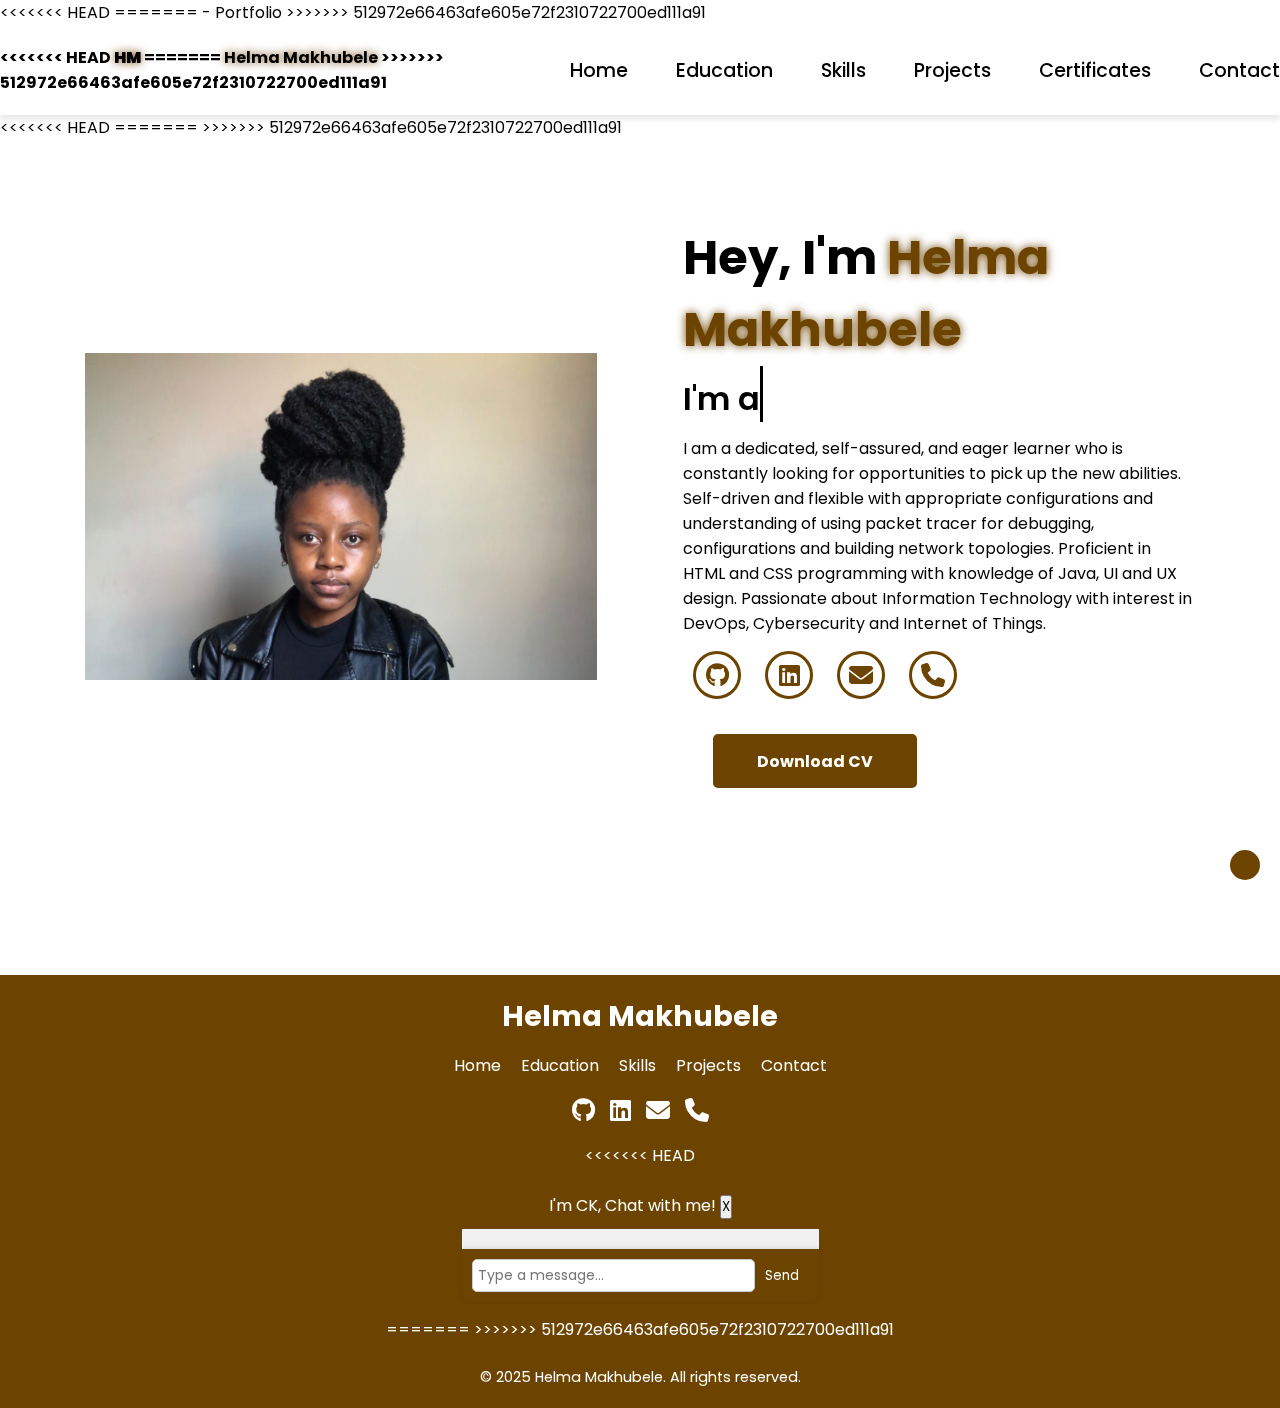
<file: index.html>
<!DOCTYPE html>
<html lang="en">
  <head>
    <meta charset="UTF-8" />
    <meta name="viewport" content="width=device-width, initial-scale=1.0" />
    <link
      rel="stylesheet"
      href="https://cdnjs.cloudflare.com/ajax/libs/font-awesome/6.7.1/css/all.min.css"
    />
<<<<<<< HEAD
    <title> Helma Makhubele </title>
=======
    <title> Helma Makhubele </title> - Portfolio</title>
>>>>>>> 512972e66463afe605e72f2310722700ed111a91
    <link rel="stylesheet" href="style.css" />
    <link rel="stylesheet" href="https://unpkg.com/aos@next/dist/aos.css" />
  </head>
  <body>
    <nav>
      <div class="nav-container">
        <div class="logo" data-aos="zoom-in" data-aos-duration="1000">
<<<<<<< HEAD
          <b><span>HM</span></b>
=======
          <span>Helma Makhubele</span>
>>>>>>> 512972e66463afe605e72f2310722700ed111a91
        </div>
        <div class="links">
          <div
            class="link"
            data-aos="fade-up"
            data-aos-duration="1000"
            data-aos-delay="100"
          >
            <a href="index.html">Home</a>
          </div>
          <div
            class="link"
            data-aos="fade-up"
            data-aos-duration="1000"
            data-aos-delay="200"
          >
            <a href="education.html">Education</a>
          </div>
          <div
            class="link"
            data-aos="fade-up"
            data-aos-duration="1000"
            data-aos-delay="300"
          >
            <a href="skills.html">Skills</a>
          </div>
          <div
            class="link"
            data-aos="fade-up"
            data-aos-duration="1000"
            data-aos-delay="400"
          >
            <a href="projects.html">Projects</a>
          </div>
          <div
            class="link"
            data-aos="fade-up"
            data-aos-duration="1000"
            data-aos-delay="500"
          >
            <a href="certificate.html">Certificates</a>
          </div>
          <div
            class="link"
            data-aos="fade-up"
            data-aos-duration="1000"
            data-aos-delay="600"
          >
            <a href="contact.html">Contact</a>
          </div>
        </div>
        <i class="fa-solid fa-bars hamburg" onclick="hamburg()"></i>
      </div>
      <div class="dropdown">
        <div class="links">
          <a href="index.html">Home</a>
          <a href="education.html">Education</a>
          <a href="skills.html">Skills</a>
          <a href="projects.html">Projects</a>
          <a href="certificate.html">Certificates</a>
          <a href="contact.html">Contact</a>
          <i class="fa-solid fa-xmark cancel" onclick="cancel()"></i>
        </div>
      </div>
<<<<<<< HEAD
      </div>
=======
>>>>>>> 512972e66463afe605e72f2310722700ed111a91
    </nav>

    <section>
      <div class="main-container">
        <div class="image" data-aos="zoom-in-right" data-aos-duration="2500">
          <img src="assets/thumbnail_IMG_3652.jpg" alt="Helma Makhubele" />
        </div>
        <div class="content">
          <h1
            data-aos="fade-left"
            data-aos-duration="1000"
            data-aos-delay="800"
          >
            Hey, I'm <span>Helma Makhubele</span>
          </h1>
          <div
            class="typewriter"
            data-aos="fade-right"
            data-aos-duration="1000"
            data-aos-delay="900"
          >
            I'm a <span> </span>
          </div>
          <p data-aos="flip-up" data-aos-duration="1000" data-aos-delay="1000">
                I am a dedicated, self-assured, and eager learner who is constantly looking
                for opportunities to pick up the new abilities.
                Self-driven and flexible with appropriate configurations and 
                understanding of using packet tracer for debugging, configurations and 
                building network topologies.
                Proficient in HTML and CSS programming 
                with knowledge of Java, UI and UX design.
                Passionate about Information 
                Technology with interest in DevOps, Cybersecurity and Internet of 
                Things. 
          </p>

          <!-- Social & Contact Links Styled Together -->
          <div
            class="social-links"
            data-aos="flip-down"
            data-aos-duration="1000"
            data-aos-delay="1200"
          >
            <a href="https://github.com/Helma-57" target="_blank"
              ><i class="fa-brands fa-github"></i
            ></a>
            <a
              href="https://www.linkedin.com/in/helma-makhubele-963337246/"
              target="_blank"
              ><i class="fa-brands fa-linkedin"></i
            ></a>
            <a href="makhubelehelma@gmail.com"
              ><i class="fa-solid fa-envelope"></i
            ></a>
            <a href="tel:+27661817219"><i class="fa-solid fa-phone"></i></a>
          </div>

          <!-- Buttons -->
          <div
            class="btn-container"
            data-aos="zoom-out-left"
            data-aos-duration="1000"
            data-aos-delay="1400"
          >
            <a href="Helma Makhubele.pdf" download
              ><button>Download CV</button></a
            >
          </div>
        </div>
      </div>
    </section>
    <footer>
      <div class="footer-container">
        <div class="footer-logo">Helma Makhubele</div>
        <div class="footer-links">
          <a href="index.html">Home</a>
          <a href="education.html">Education</a>
          <a href="skills.html">Skills</a>
          <a href="projects.html">Projects</a>
          <a href="contact.html">Contact</a>
        </div>
        <div class="footer-social">
          <a href="https://github.com/Helma-57" target="_blank"
            ><i class="fa-brands fa-github"></i
          ></a>
          <a
            href="https://www.linkedin.com/in/helma-makhubele-963337246/"
            target="_blank"
            ><i class="fa-brands fa-linkedin"></i
          ></a>
          <a href="makhubelehelma@gmail.com"
            ><i class="fa-solid fa-envelope"></i
          ></a>
          <a href="tel:+27661817219"><i class="fa-solid fa-phone"></i></a>
        </div>
<<<<<<< HEAD

        <div id="chatbot-toggle" onclick="toggleChatbot()">
          <i class="bi bi-chat"></i>
        </div>
        <!-- Chatbot Window -->
        <div id="chatbot">
          <div id="chatbot-header">
            I'm CK, Chat with me!
            <button id="chatbot-close-btn" onclick="closechat()">X</button>
          </div>
          <div id="chatbot-body"></div>
          <div id="chatbot-footer">
            <input type="text" id="user-input" placeholder="Type a message..." />
            <button id="send-button" onclick="sendMessage()">Send</button>
          </div>
        </div>
=======
>>>>>>> 512972e66463afe605e72f2310722700ed111a91
        <p>&copy; 2025 Helma Makhubele. All rights reserved.</p>
      </div>
    </footer>

    <script src="https://unpkg.com/aos@next/dist/aos.js"></script>
    <script>
      AOS.init({ offset: 0 });
    </script>
    <script>
      function hamburg() {
        const navbar = document.querySelector(".dropdown");
        navbar.style.transform = "translateY(0px)";
      }
      function cancel() {
        const navbar = document.querySelector(".dropdown");
        navbar.style.transform = "translateY(-500px)";
      }
<<<<<<< HEAD
      function toggleChatbot() {
  const chatbot = document.getElementById('chatbot');
  chatbot.style.display = chatbot.style.display === 'flex' ? 'none' : 'flex';
}

function closechat() {
  const closec = document.getElementById('chatbot');
  closec.style.display = closec.style.display === 'flex' ? 'none' : 'flex';
}

// Function to send message to chatbot
function sendMessage() {
  const userInput = document.getElementById('user-input').value.trim().toLowerCase(); // Normalize input to lowercase

  // Check if the user input is not empty
  if (userInput) {
    // Display user message
    const userMessageDiv = document.createElement('div');
    userMessageDiv.classList.add('message', 'user-message');
    userMessageDiv.textContent = userInput;
    document.getElementById('chatbot-body').appendChild(userMessageDiv);
   
    // Determine the bot's response based on user input
    setTimeout(() => {
      const botMessageDiv = document.createElement('div');
      botMessageDiv.classList.add('message', 'bot-message');
     
      let botResponse = "I'm not sure how to respond to that."; // Default response

      // Define keyword-response pairs (case-insensitive)
      const responses = {
        "hello": "Hi there! How can I assist you today?",
        "how are you": "im great thanks and you?",
        "hey": "Hi there! How can I assist you today?",
        "hi": "Hi there! How can I assist you today?",
        "help": "I'm here to help! What do you need assistance with?",
        "CV" : "You can download the CV under the Resume",
        "bye": "Goodbye! Have a great day!",
        "thank you": "You're welcome! Let me know if you need anything else.",
        "skills": "Some of the the soft skills that Cavin  poses are good communication and technical skills:CSS navigate to the skills page for more information.",
        "thanks": "You're welcome! Let me know if you need anything else.",
        "name": "My name is Taurus, Helma's assistant. I'm here to help!",
        "tell me more about the profile": "Motivated IT professional with a Diploma in Information Communication Technology, specialized in Communication Networks. Skilled in designing, coding, with proficiency in languages Html, CSS and Python.",
        "contact": "To get a hold of Helma email her at makhubelehelma@gmail.com",
        "education": "Helma studied at the Cape Peninsula University of Technology , South Africa.",
        "experience": "Helma worked at Cape Peninsula University of Technology as a Network Engineer. For more information click on resume.",
        "profile" : "The portfolio page is designed to showcase Helma Makhubele’s professional profile, skills, education, and work experience, while also offering potential collaborators or employers a means to contact him directly through the form or chatbot. It's built with modern web technologies (HTML, CSS, JavaScript) and is structured to highlight both technical and soft skills, providing an overview of his career and achievements in a clean, user-friendly layout."
      };

      // Loop through the responses object to match user input with keywords
      for (let keyword in responses) {
        if (userInput.includes(keyword)) {
          botResponse = responses[keyword];
          break;
        }
      }

      // Display the bot response
      botMessageDiv.textContent = botResponse;
      document.getElementById('chatbot-body').appendChild(botMessageDiv);

      // Scroll to the bottom of the chat
      document.getElementById('chatbot-body').scrollTop = document.getElementById('chatbot-body').scrollHeight;

    }, 500); // Delay before bot response

   

    // Clear the input field after sending the message
    document.getElementById('user-input').value = '';
  }
}

// Event listener to allow "Enter" key to send the message
document.getElementById('user-input').addEventListener('keypress', function(event) {
  if (event.key === 'Enter') {
    sendMessage(); // Trigger the sendMessage function when Enter is pressed
  }
});
// Automatically send a message when the chatbot is opened
window.onload = function() {
  const botMessageDiv = document.createElement('div');
  botMessageDiv.classList.add('message', 'bot-message');
  botMessageDiv.textContent = "Hi! How can I help you today?";
  document.getElementById('chatbot-body').appendChild(botMessageDiv);

  // Scroll to the bottom of the chat
  document.getElementById('chatbot-body').scrollTop = document.getElementById('chatbot-body').scrollHeight;
};

=======
>>>>>>> 512972e66463afe605e72f2310722700ed111a91
    </script>
  </body>
</html>
</file>
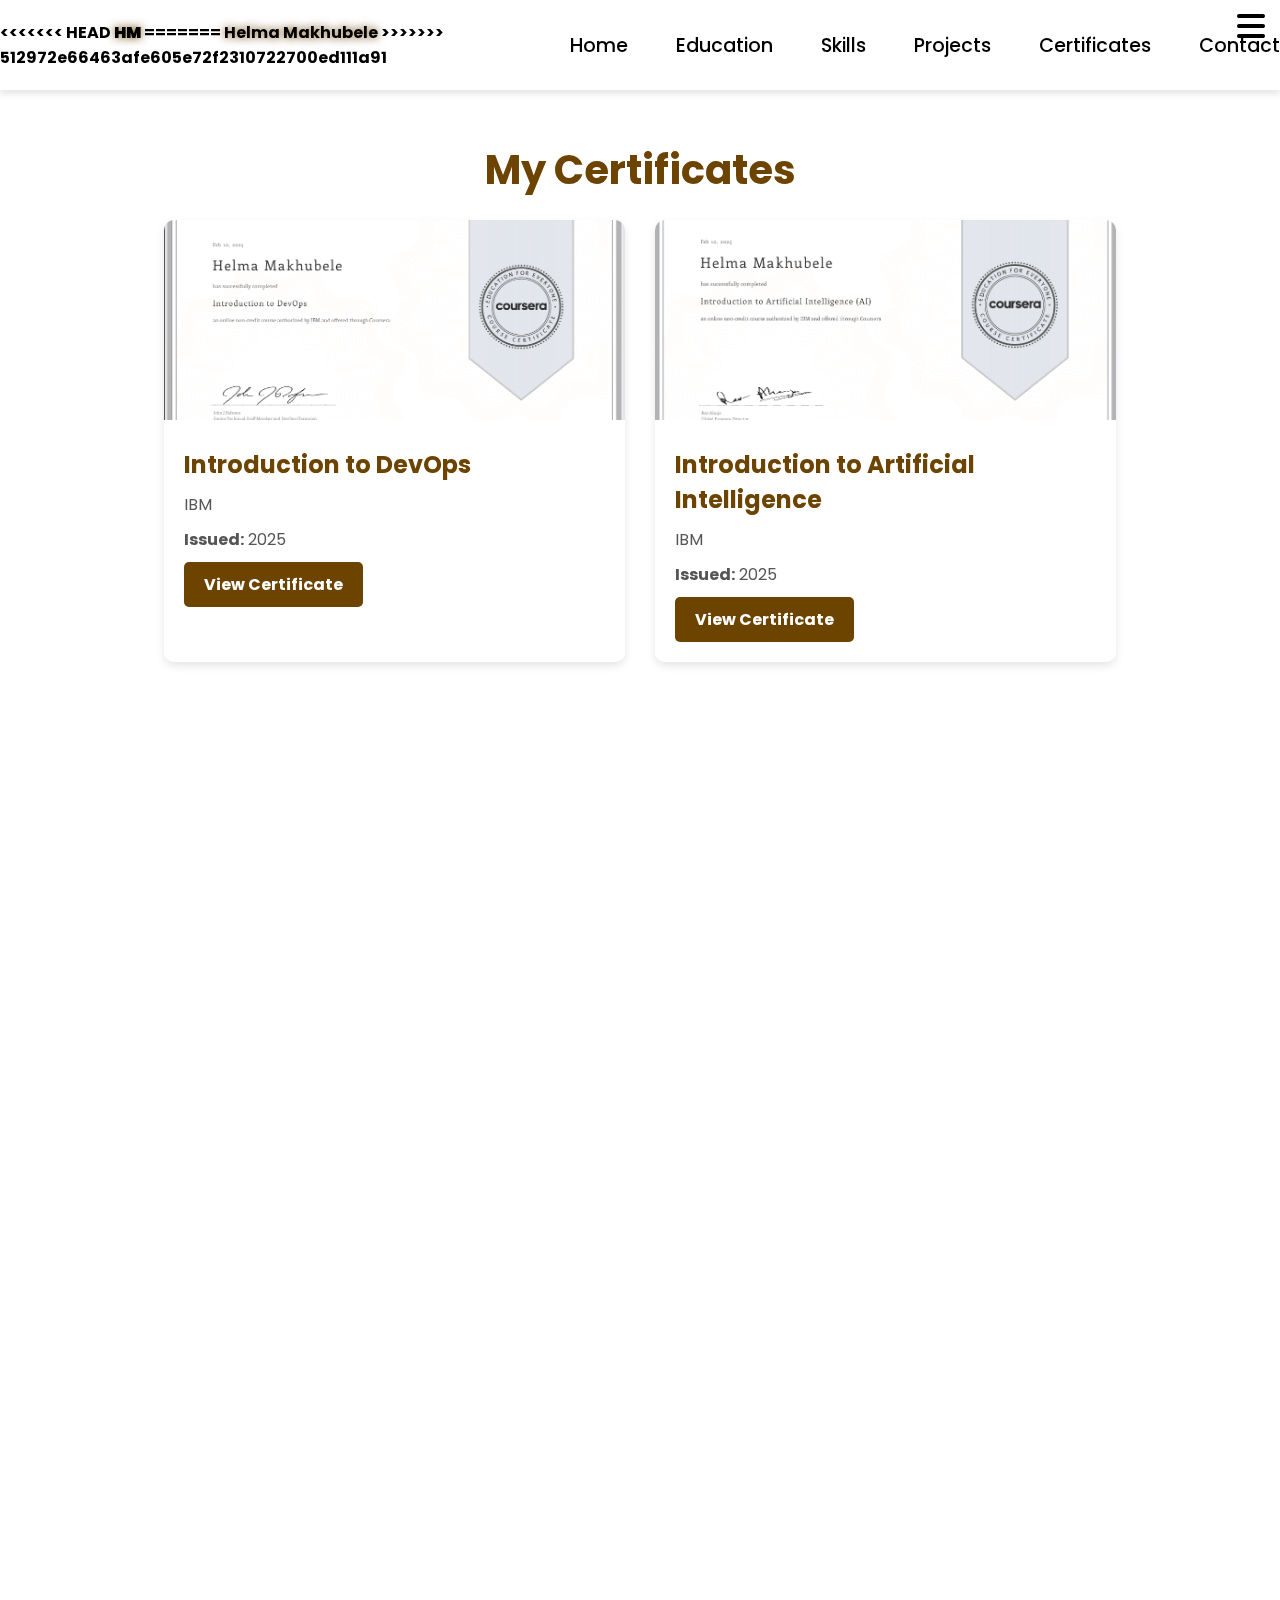
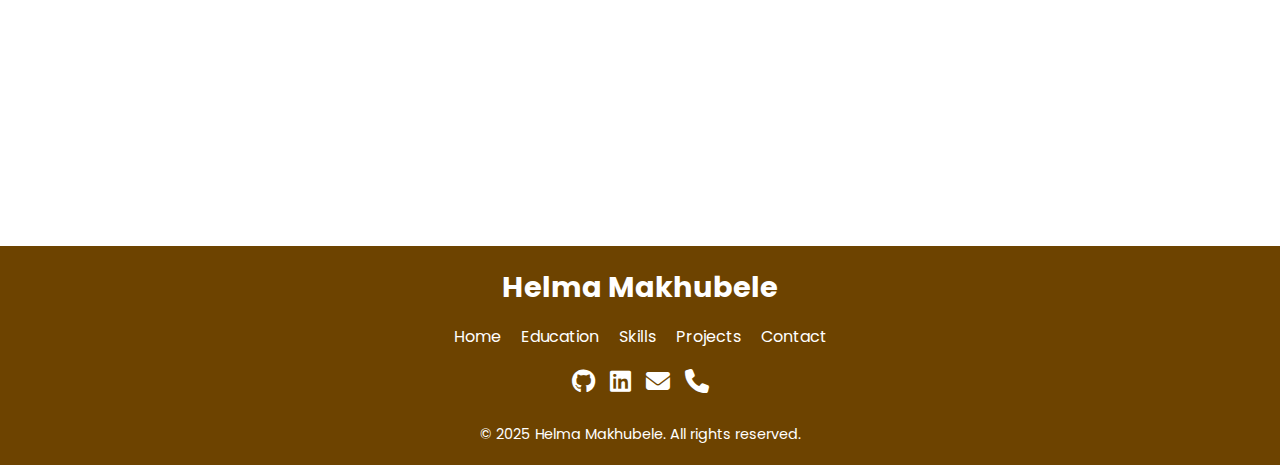
<file: certificate.html>
<!DOCTYPE html>
<html lang="en">

<head>
    <meta charset="UTF-8">
    <meta name="viewport" content="width=device-width, initial-scale=1.0">
    <title>Certificates - Helma Makhubele</title>
    <link rel="stylesheet" href="style.css">
    <link rel="stylesheet" href="https://cdnjs.cloudflare.com/ajax/libs/font-awesome/6.7.1/css/all.min.css">
    <link rel="stylesheet" href="https://unpkg.com/aos@next/dist/aos.css" />
</head>

<body>

     <nav>
    <div class="nav-container">
        <div class="logo" data-aos="zoom-in" data-aos-duration="1000">
<<<<<<< HEAD
            <b><span>HM</span></b>
=======
            <span>Helma Makhubele</span>
>>>>>>> 512972e66463afe605e72f2310722700ed111a91
        </div>
        <div class="links">
            <div class="link" data-aos="fade-up" data-aos-duration="1000" data-aos-delay="100"><a href="index.html">Home</a></div>
            <div class="link" data-aos="fade-up" data-aos-duration="1000" data-aos-delay="200"><a href="education.html">Education</a></div>
            <div class="link" data-aos="fade-up" data-aos-duration="1000" data-aos-delay="300"><a href="skills.html">Skills</a></div>
            <div class="link" data-aos="fade-up" data-aos-duration="1000" data-aos-delay="400"><a href="projects.html">Projects</a></div>
            <div class="link" data-aos="fade-up" data-aos-duration="1000" data-aos-delay="500"><a href="certificate.html">Certificates</a></div>
            <div class="link" data-aos="fade-up" data-aos-duration="1000" data-aos-delay="600"><a href="contact.html">Contact</a></div>
        </div>
       <i class="fa-solid fa-bars hamburg" onclick="hamburg()"></i>
    </div>
    <div class="dropdown">
        <div class="links">
            <div class="links">
                <a href="index.html">Home</a>
                <a href="education.html">Education</a>
                <a href="skills.html">Skills</a>
                <a href="projects.html">Projects</a>
                <a href="certificate.html">Certificates</a>
                <a href="contact.html">Contact</a>
                <i class="fa-solid fa-xmark cancel" onclick="cancel()"></i>
              </div>
    </div>
</nav>



    <main class="certificates-main">
        <h1 class="section-title" data-aos="fade-up" data-aos-duration="1000">My Certificates</h1>
        
        <div class="certificates-container">
            
            <!-- Certificate 1 -->
            <div class="certificate" data-aos="fade-right" data-aos-offset="300"
            data-aos-easing="ease-in-sine">
                <img src="assets/certificates/DevOpsCertificate.PNG" alt="Introduction to DevOps">
                <div class="certificate-details">
                    <h2>Introduction to DevOps</h2>
                    <p>IBM</p>
                    <p><strong>Issued:</strong> 2025</p>
                    <a href="https://coursera.org/share/9df04959694e8f369a09f661f1cb100c" class="btn">View Certificate</a>
                </div>
            </div>

            <!-- Certificate 2 -->
            <div class="certificate" data-aos="fade-left" data-aos-offset="500"
            data-aos-duration="500">
                <img src="assets/certificates/AI Certificate.PNG" alt="Introduction to Artificial Intelligence">
                <div class="certificate-details">
                    <h2>Introduction to Artificial Intelligence</h2>
                    <p>IBM</p>
                    <p><strong>Issued:</strong> 2025</p>
                    <a href="https://coursera.org/share/575e3ee8cd972cfa23788269f17c316e" class="btn">View Certificate</a>
                </div>
            </div>

            <!-- Certificate 3 -->
            <div class="certificate" data-aos="fade-right" data-aos-offset="300"
            data-aos-easing="ease-in-sine">
                <img src="assets/certificates/Capture4.PNG" alt="Countinous Delivery and DevOps">
                <div class="certificate-details">
                    <h2> Countinous Delivery and DevOps</h2>
                    <p> University of Virginia</p>
                    <p><strong>Issued:</strong> 2025</p>
<<<<<<< HEAD
                    <a href="https://coursera.org/share/37c64136357d463c8900306185437a5a" class="btn">View Certificate</a>
=======
                    <a href="" class="btn">View Certificate</a>
>>>>>>> 512972e66463afe605e72f2310722700ed111a91
                </div>
            </div>

            <!-- Certificate 4 -->
            <div class="certificate" data-aos="fade-left" data-aos-offset="500"
            data-aos-duration="500">
                <img src="assets/certificates/Capture3Certificate.PNG" alt="Cloud Native, DevOps, Agile and NoSql">
                <div class="certificate-details">
                    <h2>Cloud Native, DevOps, Agile and NoSql</h2>
                    <p>Corsera</p>
                    <p><strong>Issued:</strong> 2025</p>
<<<<<<< HEAD
                    <a href="https://coursera.org/share/9f23bfd8753f7d267a5e7a8b927c28d0" class="btn">View Certificate</a>
=======
                    <a href="#" class="btn">View Certificate</a>
>>>>>>> 512972e66463afe605e72f2310722700ed111a91
                </div>
            </div>

            <!-- Certificate 5 -->
            <div class="certificate" data-aos="fade-right"  data-aos-offset="300"
            data-aos-easing="ease-in-sine">
                
                <img src="assets/certificates/chatbot1.PNG" alt="Building AI Powered chatbots without Programming">
                <div class="certificate-details">
                    <h2>Building AI Powered chatbots without Programming</h2>
                    <p>Corsera</p>
                    <p><strong>Issued:</strong> 2024</p>
<<<<<<< HEAD
                    <a href="https://coursera.org/share/e96db0c44159f6394e63acce9838ad4e" class="btn">View Certificate</a>
=======
                    <a href="#" class="btn">View Certificate</a>
>>>>>>> 512972e66463afe605e72f2310722700ed111a91
                </div>
            </div>
            <!-- Certificate 6 -->
            <div class="certificate" data-aos="fade-left" data-aos-offset="500"
            data-aos-duration="500">
                <img src="assets/certificates/GenerativeAI.PNG" alt="Generative AI: Prompt Enginnering Basics">
                <div class="certificate-details">
                    <h2>Generative AI: Prompt Enginnering Basics</h2>
                    <p>Corsera</p>
                    <p><strong>Issued:</strong> 2025</p>
                    <a href="https://www.coursera.org/account/accomplishments/verify/PR6AES0LFQ0Y" class="btn">View Certificate</a>
                </div>
            </div>
             
        </div>
        </div>
    </main>
<footer>
    <div class="footer-container">
        <div class="footer-logo">Helma Makhubele</div>
        <div class="footer-links">
            <a href="index.html">Home</a>
            <a href="education.html">Education</a>
            <a href="skills.html">Skills</a>
            <a href="projects.html">Projects</a>
            <a href="contact.html">Contact</a>
        </div>
        <div class="footer-social">
            <a href="https://github.com/Helma-57" target="_blank"><i class="fa-brands fa-github"></i></a>
            <a href="https://www.linkedin.com/in/helma-makhubele-963337246/" target="_blank"><i class="fa-brands fa-linkedin"></i></a>
            <a href="makhubelehelma@gmail.com"><i class="fa-solid fa-envelope"></i></a>
            <a href="tel:+27661817219"><i class="fa-solid fa-phone"></i></a>
        </div>
        <p>&copy; 2025 Helma Makhubele. All rights reserved.</p>
    </div>
</footer>
     <script src="https://unpkg.com/aos@next/dist/aos.js"></script>
    <script>
      AOS.init({offset:0});
    </script>
    <script>
        function hamburg(){
            const navbar = document.querySelector(".dropdown");
            navbar.style.transform = "translateY(0px)";
        }
        function cancel(){
            const navbar = document.querySelector(".dropdown");
            navbar.style.transform = "translateY(-500px)";
        }
    </script>

</body>

</html>
</file>
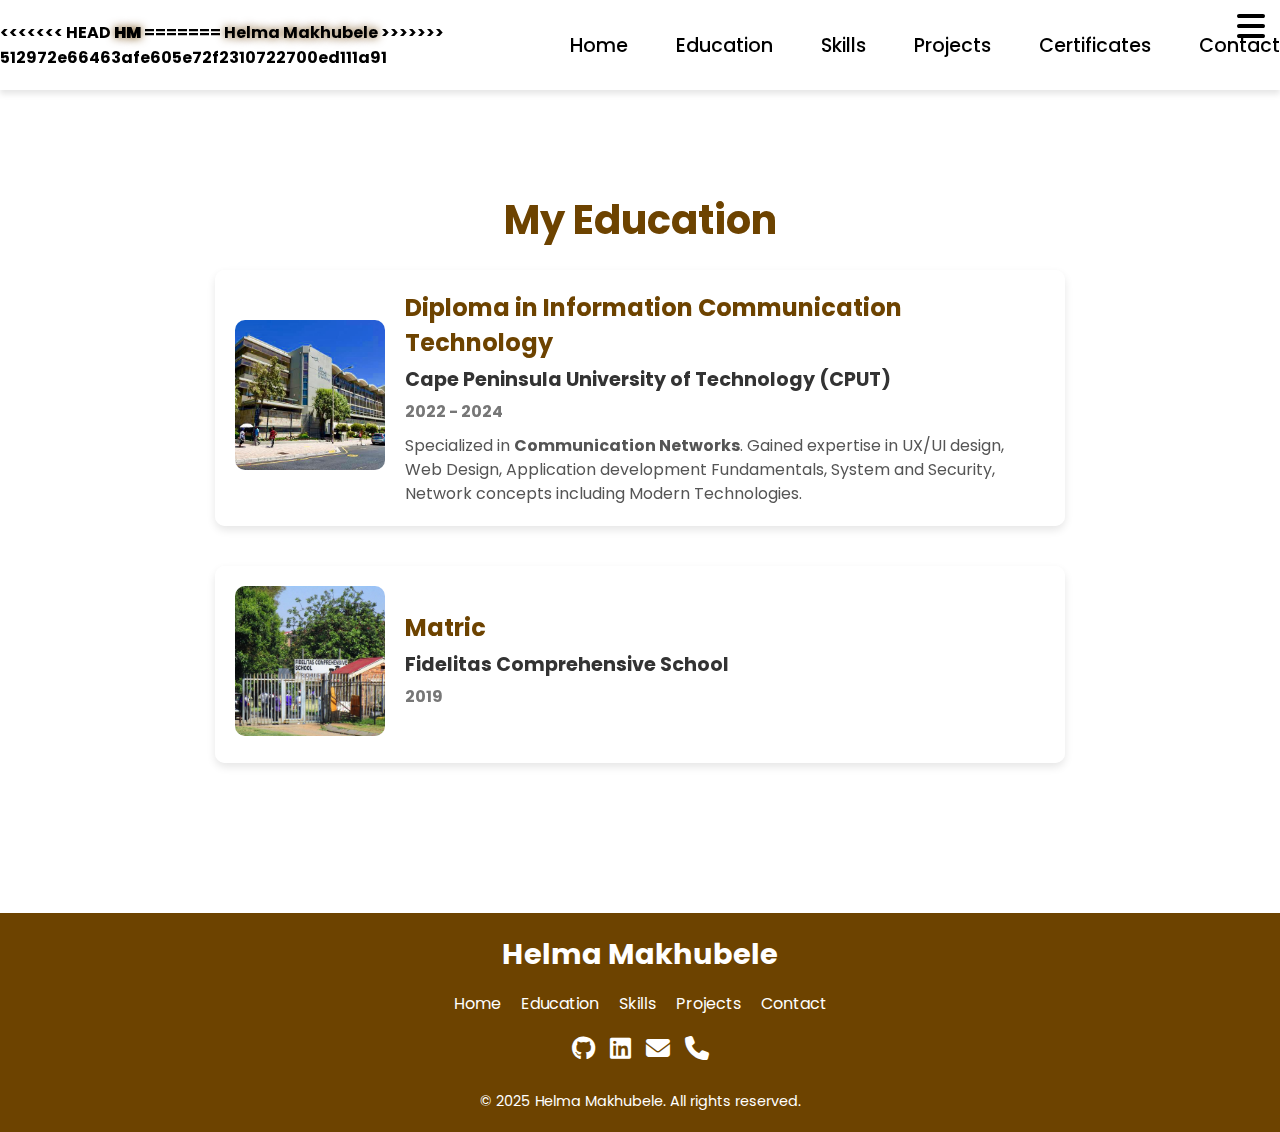
<file: education.html>
<!DOCTYPE html>
<html>
  <head>
    <meta charset="UTF-8" />
    <meta name="viewport" content="width=device-width, initial-scale=1.0" />
    <title>Education - Helma Makhubele</title>
    <link rel="stylesheet" href="style.css" />
    <link
      rel="stylesheet"
      href="https://cdnjs.cloudflare.com/ajax/libs/font-awesome/6.7.1/css/all.min.css"
    />
    <link rel="stylesheet" href="https://unpkg.com/aos@next/dist/aos.css" />
  </head>

  <body>
    <nav>
      <div class="nav-container">
        <div class="logo" data-aos="zoom-in" data-aos-duration="1000">
<<<<<<< HEAD
          <b><span>HM</span></b>
=======
          <span>Helma Makhubele</span>
>>>>>>> 512972e66463afe605e72f2310722700ed111a91
        </div>
        <div class="links">
          <div
            class="link"
            data-aos="fade-up"
            data-aos-duration="1000"
            data-aos-delay="100"
          >
            <a href="index.html">Home</a>
          </div>
          <div
            class="link"
            data-aos="fade-up"
            data-aos-duration="1000"
            data-aos-delay="200"
          >
            <a href="education.html">Education</a>
          </div>
          <div
            class="link"
            data-aos="fade-up"
            data-aos-duration="1000"
            data-aos-delay="300"
          >
            <a href="skills.html">Skills</a>
          </div>
          <div
            class="link"
            data-aos="fade-up"
            data-aos-duration="1000"
            data-aos-delay="400"
          >
            <a href="projects.html">Projects</a>
          </div>
          <div
            class="link"
            data-aos="fade-up"
            data-aos-duration="1000"
            data-aos-delay="500"
          >
            <a href="certificate.html">Certificates</a>
          </div>
          <div
            class="link"
            data-aos="fade-up"
            data-aos-duration="1000"
            data-aos-delay="600"
          >
            <a href="contact.html">Contact</a>
          </div>
        </div>
        <i class="fa-solid fa-bars hamburg" onclick="hamburg()"></i>
      </div>
      <div class="dropdown">
        <div class="links">
          <a href="index.html">Home</a>
          <a href="education.html">Education</a>
          <a href="skills.html">Skills</a>
          <a href="projects.html">Projects</a>
          <a href="certificate.html">Certificates</a>
          <a href="contact.html">Contact</a>
          <i class="fa-solid fa-xmark cancel" onclick="cancel()"></i>
        </div>
      </div>
    </nav>

    <div class="page">
      <main class="education-main">
        <h1 class="section-title" data-aos="fade-up" data-aos-duration="1000">
          My Education
        </h1>
        <div class="education-section">
          <!-- Bachelor's Degree -->
          <div class="study" data-aos="fade-right" data-aos-duration="1000">
            <div class="image">
              <img src="assets/CPUT.jpg" alt="Cape Peninsula University of Technology" />
            </div>
            <div class="texts">
              <div class="header">Diploma in Information Communication Technology</div>
              <div class="name">Cape Peninsula University of Technology (CPUT)</div>
              <div class="year">2022 - 2024</div>
              <div class="text">
                Specialized in
                <strong> Communication Networks</strong>. Gained expertise
                in UX/UI design, Web Design, Application development Fundamentals, System and Security,
                Network concepts including Modern Technologies.
              </div>
            </div>
          </div>

          <!-- Advanced Level -->
          <div class="study" data-aos="fade-left" data-aos-duration="1000">
            <div class="image">
              <img src="assets/school1.jpg" alt="Fidelitas Comprehensive School" />
            </div>
            <div class="texts">
              <div class="header">Matric</div>
              <div class="name">Fidelitas Comprehensive School</div>
              <div class="year">2019</div>
            </div>
          </div>

            </div>
          </div>
        </div>
      </main>
    </div>
    <footer>
      <div class="footer-container">
        <div class="footer-logo">Helma Makhubele</div>
        <div class="footer-links">
          <a href="index.html">Home</a>
          <a href="education.html">Education</a>
          <a href="skills.html">Skills</a>
          <a href="projects.html">Projects</a>
          <a href="contact.html">Contact</a>
        </div>
        <div class="footer-social">
          <a href="https://github.com/Helma-57" target="_blank"
            ><i class="fa-brands fa-github"></i
          ></a>
          <a
            href="https://www.linkedin.com/in/helma-makhubele-963337246/"
            target="_blank"
            ><i class="fa-brands fa-linkedin"></i
          ></a>
          <a href="makhubelehelma@gmail.com"
            ><i class="fa-solid fa-envelope"></i
          ></a>
          <a href="tel:+27661817219"><i class="fa-solid fa-phone"></i></a>
        </div>
        <p>&copy; 2025 Helma Makhubele. All rights reserved.</p>
      </div>
    </footer>
    <script src="https://unpkg.com/aos@next/dist/aos.js"></script>
    <script>
      AOS.init({ offset: 0 });
    </script>
    <script>
      function hamburg() {
        const navbar = document.querySelector(".dropdown");
        navbar.style.transform = "translateY(0px)";
      }
      function cancel() {
        const navbar = document.querySelector(".dropdown");
        navbar.style.transform = "translateY(-500px)";
      }
    </script>
  </body>
</html>
</file>
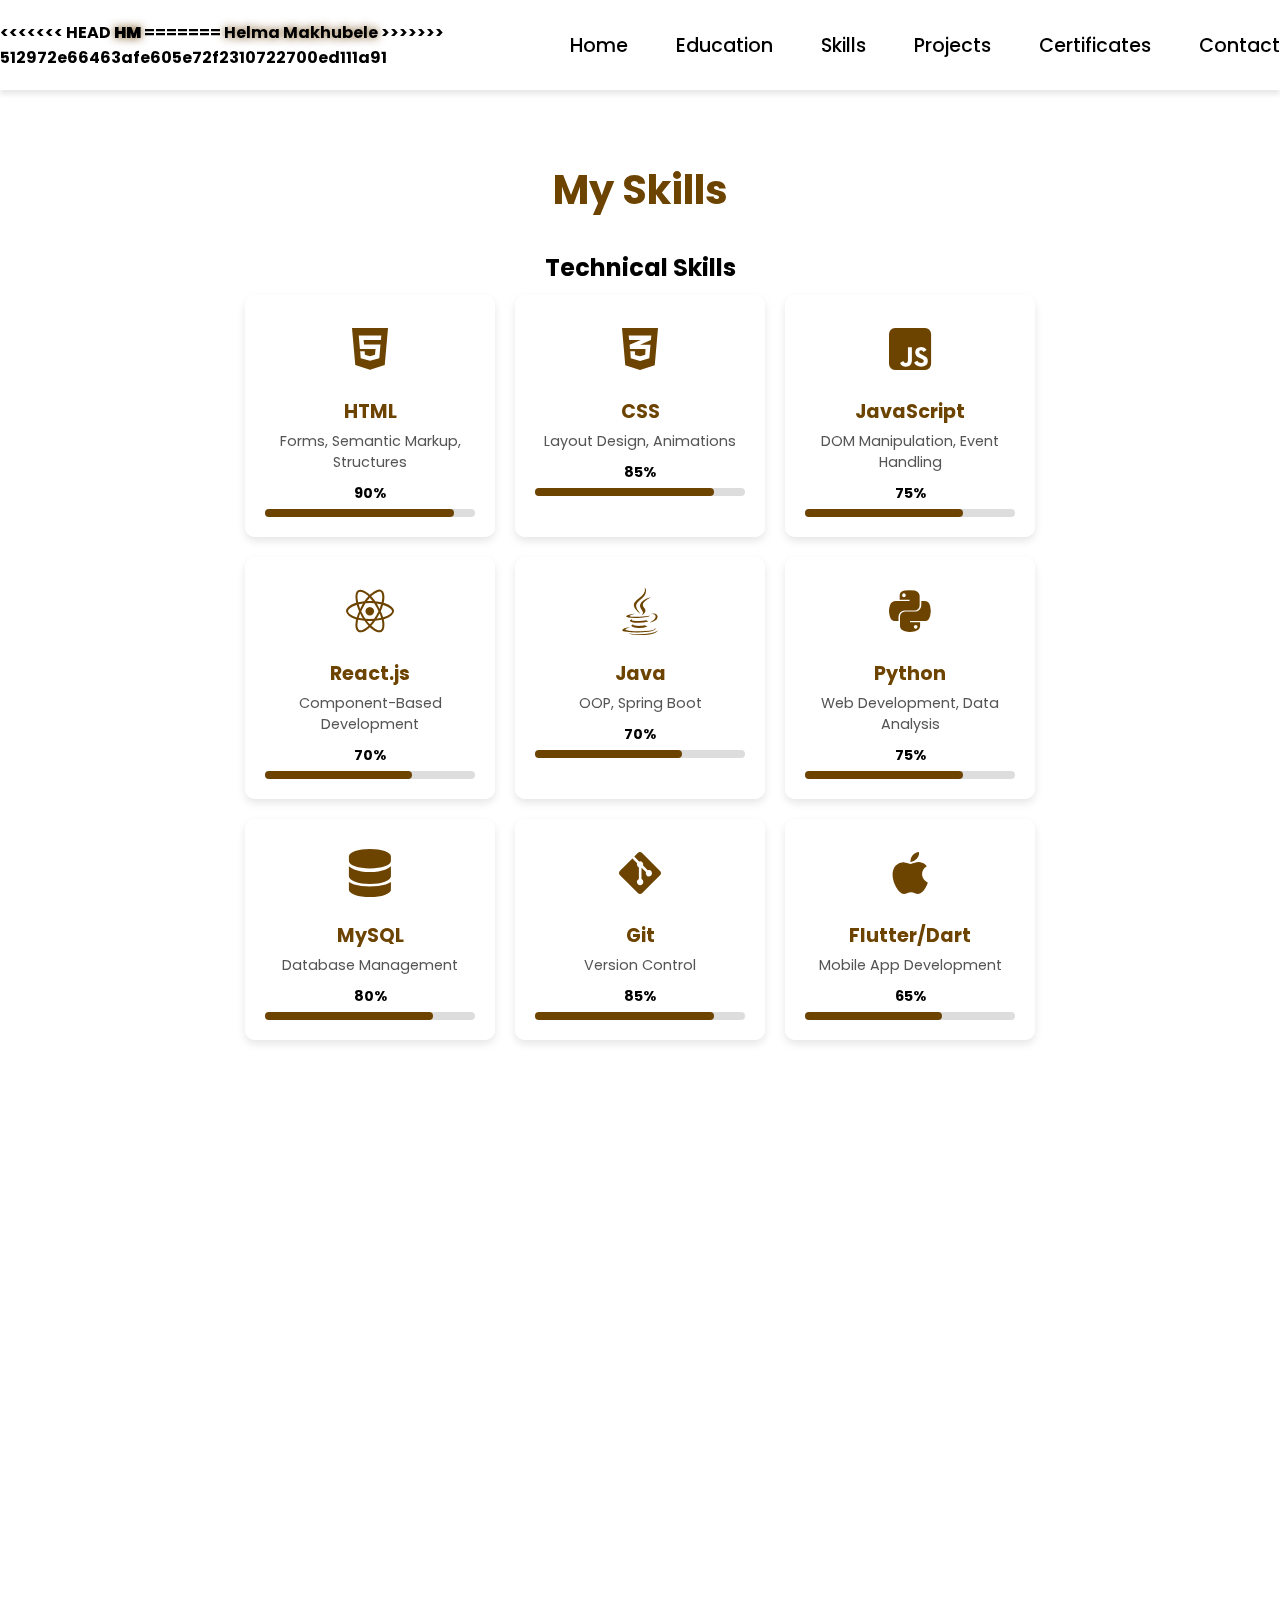
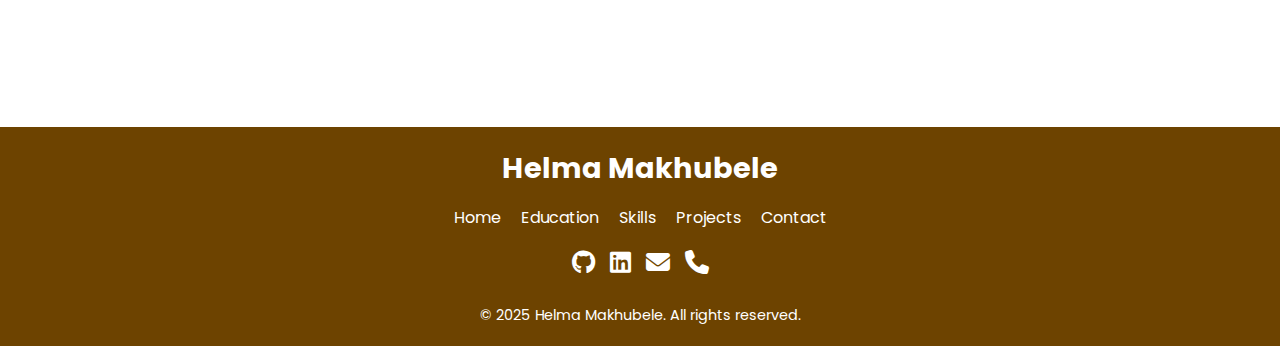
<file: skills.html>
<!DOCTYPE html>
<html>
  <head>
    <meta charset="UTF-8" />
    <meta name="viewport" content="width=device-width, initial-scale=1.0" />
    <link
      rel="stylesheet"
      href="https://cdnjs.cloudflare.com/ajax/libs/font-awesome/6.7.1/css/all.min.css"
    />
    <title>Helma Makhubele - Portfolio</title>
    <link rel="stylesheet" href="style.css" />
    <link rel="stylesheet" href="https://unpkg.com/aos@next/dist/aos.css" />
  </head>
  <body>
    <nav>
      <div class="nav-container">
        <div class="logo" data-aos="zoom-in" data-aos-duration="1000">
<<<<<<< HEAD
          <b><span>HM</span></b>
=======
          <span>Helma Makhubele</span>
>>>>>>> 512972e66463afe605e72f2310722700ed111a91
        </div>
        <div class="links">
          <div
            class="link"
            data-aos="fade-up"
            data-aos-duration="1000"
            data-aos-delay="100"
          >
            <a href="index.html">Home</a>
          </div>
          <div
            class="link"
            data-aos="fade-up"
            data-aos-duration="1000"
            data-aos-delay="200"
          >
            <a href="education.html">Education</a>
          </div>
          <div
            class="link"
            data-aos="fade-up"
            data-aos-duration="1000"
            data-aos-delay="300"
          >
            <a href="skills.html">Skills</a>
          </div>
          <div
            class="link"
            data-aos="fade-up"
            data-aos-duration="1000"
            data-aos-delay="400"
          >
            <a href="projects.html">Projects</a>
          </div>
          <div
            class="link"
            data-aos="fade-up"
            data-aos-duration="1000"
            data-aos-delay="500"
          >
            <a href="certificate.html">Certificates</a>
          </div>
          <div
            class="link"
            data-aos="fade-up"
            data-aos-duration="1000"
            data-aos-delay="600"
          >
            <a href="contact.html">Contact</a>
          </div>
        </div>
        <i class="fa-solid fa-bars hamburg" onclick="hamburg()"></i>
      </div>
      <div class="dropdown">
        <div class="links">
          <a href="index.html">Home</a>
          <a href="education.html">Education</a>
          <a href="skills.html">Skills</a>
          <a href="projects.html">Projects</a>
          <a href="certificate.html">Certificates</a>
          <a href="contact.html">Contact</a>
          <i class="fa-solid fa-xmark cancel" onclick="cancel()"></i>
        </div>
      </div>
    </nav>

    <div class="page">
      <main class="skills-main">
        <div class="skills-section">
          <div class="header">
            <!-- <div class="text">My Skills</div> -->
            <h1
              class="section-title"
              data-aos="fade-up"
              data-aos-duration="1000"
            >
              My Skills
            </h1>
            <!-- <div class="border-line"></div> -->
          </div>
          <div class="skills">
            <!-- Technical Skills -->
            <div class="technical-skills skills-group-row">
              <div class="skills-group-header" data-aos="zoom-in">
                Technical Skills
              </div>
              <!-- <div class="border-line"></div> -->
              <div class="skills-group">
                <div class="html skill" data-aos="zoom-in">
                  <div class="icon"><i class="fa-brands fa-html5"></i></div>
                  <div class="skill-block">
                    <div class="block-header">HTML</div>
                    <div class="block-section">
                      Forms, Semantic Markup, Structures
                    </div>
                    <div class="progress-block">90%</div>
                    <div class="progress-bar">
                      <div class="progress-per"></div>
                    </div>
                  </div>
                </div>
                <div class="css skill" data-aos="zoom-in">
                  <div class="icon"><i class="fa-brands fa-css3-alt"></i></div>
                  <div class="skill-block">
                    <div class="block-header">CSS</div>
                    <div class="block-section">Layout Design, Animations</div>
                    <div class="progress-block">85%</div>
                    <div class="progress-bar">
                      <div class="progress-per"></div>
                    </div>
                  </div>
                </div>
                <div class="js skill" data-aos="zoom-in">
                  <div class="icon"><i class="fa-brands fa-square-js"></i></div>
                  <div class="skill-block">
                    <div class="block-header">JavaScript</div>
                    <div class="block-section">
                      DOM Manipulation, Event Handling
                    </div>
                    <div class="progress-block">75%</div>
                    <div class="progress-bar">
                      <div class="progress-per"></div>
                    </div>
                  </div>
                </div>
                <div class="react skill" data-aos="zoom-in">
                  <div class="icon"><i class="fa-brands fa-react"></i></div>
                  <div class="skill-block">
                    <div class="block-header">React.js</div>
                    <div class="block-section">Component-Based Development</div>
                    <div class="progress-block">70%</div>
                    <div class="progress-bar">
                      <div class="progress-per"></div>
                    </div>
                  </div>
                </div>
                <div class="java skill" data-aos="zoom-in">
                  <div class="icon"><i class="fa-brands fa-java"></i></div>
                  <div class="skill-block">
                    <div class="block-header">Java</div>
                    <div class="block-section">OOP, Spring Boot</div>
                    <div class="progress-block">70%</div>
                    <div class="progress-bar">
                      <div class="progress-per"></div>
                    </div>
                  </div>
                </div>
                <div class="python skill" data-aos="zoom-in">
                  <div class="icon"><i class="fa-brands fa-python"></i></div>
                  <div class="skill-block">
                    <div class="block-header">Python</div>
                    <div class="block-section">
                      Web Development, Data Analysis
                    </div>
                    <div class="progress-block">75%</div>
                    <div class="progress-bar">
                      <div class="progress-per"></div>
                    </div>
                  </div>
                </div>
                <div class="mysql skill" data-aos="zoom-in">
                  <div class="icon"><i class="fa-solid fa-database"></i></div>
                  <div class="skill-block">
                    <div class="block-header">MySQL</div>
                    <div class="block-section">Database Management</div>
                    <div class="progress-block">80%</div>
                    <div class="progress-bar">
                      <div class="progress-per"></div>
                    </div>
                  </div>
                </div>
                <div class="git skill" data-aos="zoom-in">
                  <div class="icon"><i class="fa-brands fa-git-alt"></i></div>
                  <div class="skill-block">
                    <div class="block-header">Git</div>
                    <div class="block-section">Version Control</div>
                    <div class="progress-block">85%</div>
                    <div class="progress-bar">
                      <div class="progress-per"></div>
                    </div>
                  </div>
                </div>
                <div class="flutter skill" data-aos="zoom-in">
                  <div class="icon"><i class="fa-brands fa-apple"></i></div>
                  <div class="skill-block">
                    <div class="block-header">Flutter/Dart</div>
                    <div class="block-section">Mobile App Development</div>
                    <div class="progress-block">65%</div>
                    <div class="progress-bar">
                      <div class="progress-per"></div>
                    </div>
                  </div>
                </div>
              </div>
            </div>

            <!-- Professional Skills -->
            <div class="professional-skills skills-group-row">
              <div class="skills-group-header" data-aos="zoom-in">
                Professional Skills
              </div>
              <!-- <div class="border-line"></div> -->
              <div class="skills-group">
                <div class="problem-solving skill" data-aos="zoom-in">
                  <div class="icon"><i class="fa-solid fa-lightbulb"></i></div>
                  <div class="skill-block">
                    <div class="block-header">Problem Solving</div>
                    <div class="block-section">
                      Logical & Analytical Thinking
                    </div>
                    <div class="progress-block">90%</div>
                    <div class="progress-bar">
                      <div class="progress-per"></div>
                    </div>
                  </div>
                </div>
                <div class="communication skill" data-aos="zoom-in">
                  <div class="icon">
                    <i class="fa-solid fa-comment-dots"></i>
                  </div>
                  <div class="skill-block">
                    <div class="block-header">Communication</div>
                    <div class="block-section">
                      Effective Speaking & Writing
                    </div>
                    <div class="progress-block">85%</div>
                    <div class="progress-bar">
                      <div class="progress-per"></div>
                    </div>
                  </div>
                </div>
                <div class="teamwork skill" data-aos="zoom-in">
                  <div class="icon"><i class="fa-solid fa-users"></i></div>
                  <div class="skill-block">
                    <div class="block-header">Teamwork</div>
                    <div class="block-section">Collaboration & Leadership</div>
                    <div class="progress-block">80%</div>
                    <div class="progress-bar">
                      <div class="progress-per"></div>
                    </div>
                  </div>
                </div>
                <div class="time-management skill" data-aos="zoom-in">
                  <div class="icon"><i class="fa-solid fa-clock"></i></div>
                  <div class="skill-block">
                    <div class="block-header">Time Management</div>
                    <div class="block-section">Task Prioritization</div>
                    <div class="progress-block">75%</div>
                    <div class="progress-bar">
                      <div class="progress-per"></div>
                    </div>
                  </div>
                </div>
                <div class="creativity skill" data-aos="zoom-in">
                  <div class="icon">
                    <i class="fa-solid fa-paint-brush"></i>
                  </div>
                  <div class="skill-block">
                    <div class="block-header">Creativity</div>
                    <div class="block-section">Innovative Thinking</div>
                    <div class="progress-block">85%</div>
                    <div class="progress-bar">
                      <div class="progress-per"></div>
                    </div>
                  </div>
                </div>
              </div>
            </div>
          </div>
        </div>
      </main>
    </div>
    <footer>
      <div class="footer-container">
        <div class="footer-logo">Helma Makhubele</div>
        <div class="footer-links">
          <a href="index.html">Home</a>
          <a href="education.html">Education</a>
          <a href="skills.html">Skills</a>
          <a href="projects.html">Projects</a>
          <a href="contact.html">Contact</a>
        </div>
        <div class="footer-social">
          <a href="https://github.com/Helma-57" target="_blank"
            ><i class="fa-brands fa-github"></i
          ></a>
          <a
            href="https://www.linkedin.com/in/helma-makhubele-963337246/"
            target="_blank"
            ><i class="fa-brands fa-linkedin"></i
          ></a>
          <a href="makhubelehelma@gmail.com"
            ><i class="fa-solid fa-envelope"></i
          ></a>
          <a href="tel:+27661817219"><i class="fa-solid fa-phone"></i></a>
        </div>
        <p>&copy; 2025 Helma Makhubele. All rights reserved.</p>
      </div>
    </footer>
    <script src="https://unpkg.com/aos@next/dist/aos.js"></script>
    <script>
      AOS.init({ offset: 0 });
    </script>
    <script>
      function hamburg() {
        const navbar = document.querySelector(".dropdown");
        navbar.style.transform = "translateY(0px)";
      }
      function cancel() {
        const navbar = document.querySelector(".dropdown");
        navbar.style.transform = "translateY(-500px)";
      }
    </script>
  </body>
</html>
</file>
<file: style.css>
@import url("https://fonts.googleapis.com/css2?family=Poppins:wght@100;200;300;400;500;600&display=swap");
* {
  padding: 0;
  margin: 0;
  font-family: "Poppins", sans-serif;
  box-sizing: border-box;
}
html {
  overflow-x: hidden;
}
body {
  width: 100%;
  min-height: 100vh; /* Changed from height: 100vh to min-height */
  overflow-x: hidden; /* Allows vertical scrolling */
<<<<<<< HEAD
  background: linear-gradient(to right, #ffcce6(255, 255, 255),#ffcce6(254, 215, 173));
=======
  background: linear-gradient(to right, rgb(255, 255, 255), rgb(254, 215, 173));
>>>>>>> 512972e66463afe605e72f2310722700ed111a91
}

nav {
  width: 100%;
  height: 10vh;
  position: sticky;
}
.nav-container {
  width: 100%;
  height: 100%;
  display: flex;
  justify-content: space-around;
  align-items: center;
}
.logo {
<<<<<<< HEAD
  color:#ffcce6;
=======
  color: black;
>>>>>>> 512972e66463afe605e72f2310722700ed111a91
  font-size: 2rem;
  font-weight: bolder;
}
.logo span {
<<<<<<< HEAD
  color: #ffcce6(109, 67, 0);
  text-shadow: 0 0 10px #ffcce6(109, 67, 0);
=======
  color: rgb(109, 67, 0);
  text-shadow: 0 0 10px rgb(109, 67, 0);
>>>>>>> 512972e66463afe605e72f2310722700ed111a91
}
.hamburg,
.cancel {
  cursor: pointer;
  position: absolute;
  right: 15px;
  top: 10px;
  color: black;
  font-size: 2rem;
  display: none;
}
.nav-container .links {
  display: flex;
  gap: 3rem;
  align-items: center;
}
.nav-container .links a {
  position: relative;
  font-size: 1.2rem;
  color: black;
  text-decoration: none;
  font-weight: 500;
  transform: 0.3s linear;
}
.nav-container .links a::before {
  position: absolute;
  content: "";
  bottom: -3px;
  left: 0;
  width: 0%;
  height: 3px;
  background-color: #FFD1DC(109, 67, 0);
  transition: 0.2s linear;
}
.nav-container .links a:hover::before {
  width: 100%;
}
.nav-container .contact-btn {
  background-color: transparent;
  padding: 5px 20px;
  border-radius: 20px;
  border: 2px solid #FFD1DC(109, 67, 0);
  transition: 0.2s linear;
}
.nav-container .contact-btn a {
  color: white;
  transition: 0.3s linear;
}
.nav-container .contact-btn:hover,
.nav-container .contact-btn:hover a {
  background-color: rgb(109, 67, 0);
  color: white;
}
.nav-container .links a:hover {
  color: rgb(109, 67, 0);
}
.dropdown {
  z-index: 100;
  position: absolute;
  top: 0;
  transform: translateY(-500px);
  width: 100%;
  height: auto;
  backdrop-filter: brightness(40%) blur(3px);
  box-shadow: 0 0 20px black;
  transition: 0.2s linear;
}
.dropdown .links a {
  color: white;
  display: flex;
  text-decoration: none;
  justify-content: center;
  padding: 15px 0;
  align-items: center;
  transition: 0.2s linear;
}
.dropdown .links a:hover {
  background-color: rgb(109, 67, 0);
}
section {
  width: 100%;
  height: 90vh;
}
.main-container {
  width: 100%;
  height: 100%;
  display: flex;
  justify-content: space-evenly;
  align-items: center;
}
.main-container .image {
  z-index: -1;
  width: 40%;
}
.main-container .image img {
  width: 100%;
}
.main-container .content {
  color: black;
  width: 40%;
  min-height: 100px;
}
.content h1 {
  font-size: clamp(1rem, 2rem + 5vw, 3rem);
}
.content h1 span {
  color: rgb(109, 67, 0);
  text-shadow: 0 0 10px rgb(109, 67, 0);
}
.content .typewriter {
  font-weight: 600;
  font-size: clamp(1rem, 1rem + 5vw, 2rem);
}
.content .typewriter span {
  color: rgb(109, 67, 0);
  font-size: 2.5rem;
  text-shadow: 0 0 5px rgb(109, 67, 0);
  position: relative;
  transition: 0.3s linear;
}
.typewriter span::before {
<<<<<<< HEAD
  content: "DevOps.";
=======
  content: "Developer.";
>>>>>>> 512972e66463afe605e72f2310722700ed111a91
  animation: words 15s infinite;
}
.typewriter span::after {
  content: " ";
  position: absolute;
  width: calc(100% + 8px);
  height: 100%;
  border-left: 3px solid black;
  animation: cursor 0.6s linear infinite;
}
@keyframes cursor {
  to {
    border-left: 3px solid #b74b4b;
  }
}
@keyframes words {
  0%,
  33% {
<<<<<<< HEAD
    content: "DevOps Engineer.";
  }
  34%,
  66% {
    content: "Web Designer";
  }
  67%,
  100% {
    content: "Network Engineer.";
=======
    content: "Student.";
  }
  34%,
  66% {
    content: "Designer";
  }
  67%,
  100% {
    content: "Developer.";
>>>>>>> 512972e66463afe605e72f2310722700ed111a91
  }
}
.content p {
  font-size: clamp(0.4rem, 0.2rem + 9vw, 1rem);
  margin: 10px 0;
}
.social-links i {
  display: inline-flex;
  justify-content: center;
  align-items: center;
  width: 3rem;
  height: 3rem;
  background-color: transparent;
  border: 0.2rem solid rgb(109, 67, 0);
  border-radius: 50%;
  color: rgb(109, 67, 0);
  margin: 5px 10px;
  font-size: 1.5rem;
  transition: 0.2s linear;
}
.social-links i:hover {
  scale: 1.3;
  color: white;
  background-color: rgb(109, 67, 0);
  filter: drop-shadow(0 0 10px rgb(109, 67, 0));
}
.content button {
  width: 40%;
  height: 6vh;
  margin: 30px;
  background-color: rgb(109, 67, 0);
  color: white;
  border: none;
  outline: none;
  font-size: 100%;
  font-weight: 700;
  border-radius: 5px;
  transition: 0.2s linear;
}
.content button:hover {
  scale: 1.1;
  color: rgb(109, 67, 0);
  border: 2px solid rgb(109, 67, 0);
  background-color: transparent;
  font-weight: 700;
  box-shadow: 0 0 40px rgb(109, 67, 0);
}

@media (max-width: 884px) {
  body {
    overflow-y: visible;
    /* overflow-x: hidden; */
  }
  nav .logo {
    position: absolute;
    top: 16px;
    left: 15px;
    font-size: 1.5rem;
  }
  .main-container {
    display: flex;
    flex-direction: column;
  }
  .nav-container .links {
    display: none;
  }
  .hamburg,
  .cancel {
    display: block;
  }
  .main-container .content {
    width: 80%;
    overflow-x: hidden;
  }
  .social-links i {
    width: 2.5rem;
    height: 2.5rem;
    font-size: 1.5rem;
    flex-wrap: wrap;
  }
  .cancel {
    color: white;
  }
  .main-container .image {
    width: 50%;
    margin-bottom: 0px;
  }
  .content .btn-container {
    width: 100%;
    display: flex;
    justify-content: center;
  }

  .content button {
    width: 80%; /* Makes the button wider on small screens */
    max-width: none;
    font-size: 1rem;
    padding: 10px;
  }
}
@media (max-width: 768px) {
  /* Adjusts layout for smaller Android screens */
  .main-container {
    flex-direction: column;
    text-align: center;
  }

  .main-container .content {
    width: 90%;
    padding: 10px;
  }

  .main-container .image {
    width: 70%;
  }

  .content h1 {
    font-size: 2rem;
  }

  .content .typewriter {
    font-size: 1.5rem;
  }

  .social-links i {
    width: 2.5rem;
    height: 2.5rem;
    font-size: 1.2rem;
  }

  .content button {
    width: 100%;
    font-size: 1rem;
    padding: 12px;
  }
}

@media (max-width: 480px) {
  /* For smaller Android devices (phones under 5 inches) */
  .logo {
    font-size: 1.2rem;
  }

  .hamburg,
  .cancel {
    font-size: 1.8rem;
  }

  .main-container .content {
    width: 95%;
  }

  .main-container .image {
    width: 80%;
  }

  .content h1 {
    font-size: 1.8rem;
  }

  .content .typewriter {
    font-size: 1.2rem;
  }

  .social-links i {
    width: 2rem;
    height: 2rem;
    font-size: 1rem;
  }

  .content button {
    width: 90%;
    padding: 10px;
  }
}

@media (max-width: 360px) {
  /* For very small Android screens (low-end devices) */
  .logo {
    font-size: 1rem;
  }

  .hamburg,
  .cancel {
    font-size: 1.5rem;
  }

  .main-container .content {
    width: 100%;
    padding: 5px;
  }

  .main-container .image {
    width: 90%;
  }

  .content h1 {
    font-size: 1.5rem;
  }

  .content .typewriter {
    font-size: 1rem;
  }

  .social-links i {
    width: 1.8rem;
    height: 1.8rem;
    font-size: 0.9rem;
  }

  .content button {
    width: 100%;
    font-size: 0.9rem;
    padding: 8px;
  }
}

@import url("https://fonts.googleapis.com/css2?family=Poppins:wght@100;200;300;400;500;600&display=swap");

* {
  padding: 0;
  margin: 0;
  font-family: "Poppins", sans-serif;
  box-sizing: border-box;
}

html {
  overflow-x: hidden;
}

body {
  width: 100%;
  min-height: 100vh;
<<<<<<< HEAD
  background: linear-gradient(to right, #ffcce6(255, 255, 255), rgb(254, 215, 173));
=======
  background: linear-gradient(to right, rgb(255, 255, 255), rgb(254, 215, 173));
>>>>>>> 512972e66463afe605e72f2310722700ed111a91
}

/* Navigation */
nav {
  width: 100%;
  height: 10vh;
  position: sticky;
  top: 0;
  background: rgba(255, 255, 255, 0.9);
  box-shadow: 0px 4px 6px rgba(0, 0, 0, 0.1);
  z-index: 1000;
}

/* Skills Page */
.page {
  padding: 50px;
  display: flex;
  justify-content: center;
  align-items: center;
  flex-direction: column;
}

.skills-main {
  width: 80%;
  margin: auto;
  padding: 20px;
}

.skills-section {
  text-align: center;
}

.header .text {
  font-size: 2rem;
  font-weight: bold;
  color: rgb(109, 67, 0);
}

.border-line {
  width: 80px;
  height: 4px;
  background: rgb(109, 67, 0);
  margin: 10px auto;
  border-radius: 5px;
}

.skills {
  margin-top: 20px;
}

/* Skills Groups */
.skills-group-row {
  margin: 30px 0;
}

.skills-group-header {
  font-size: 1.5rem;
  font-weight: bold;
  color: black;
  text-align: center;
  margin-bottom: 10px;
}

.skills-group {
  display: flex;
  flex-wrap: wrap;
  justify-content: center;
  gap: 20px;
}

/* Individual Skills */
.skill {
  width: 250px;
  padding: 20px;
  border-radius: 10px;
  text-align: center;
  background: rgba(255, 255, 255, 0.8);
  box-shadow: 0 4px 8px rgba(0, 0, 0, 0.1);
}

.skill .icon {
  font-size: 3rem;
  color: rgb(109, 67, 0);
  margin-bottom: 10px;
}

.block-header {
  font-size: 1.2rem;
  font-weight: bold;
  color: rgb(109, 67, 0);
}

.block-section {
  font-size: 0.9rem;
  color: #555;
  margin: 5px 0;
}

/* Progress Bar */
.progress-block {
  font-size: 0.9rem;
  font-weight: bold;
  margin-top: 10px;
}

.progress-bar {
  width: 100%;
  height: 8px;
  background: #ddd;
  border-radius: 5px;
  margin-top: 5px;
  position: relative;
}

.progress-per {
  height: 100%;
  background: rgb(109, 67, 0);
  border-radius: 5px;
  transition: width 0.5s ease-in-out;
}

/* Skill Progress Values */
/* Updated Progress Values */
.html .progress-per {
  width: 90%;
}
.css .progress-per {
  width: 85%;
}
.js .progress-per {
  width: 75%;
}
.react .progress-per {
  width: 70%;
}
.java .progress-per {
  width: 70%;
}
.python .progress-per {
  width: 75%;
}
.mysql .progress-per {
  width: 80%;
}
.git .progress-per {
  width: 85%;
}
.flutter .progress-per {
  width: 65%;
}
.problem-solving .progress-per {
  width: 90%;
}
.communication .progress-per {
  width: 85%;
}
.teamwork .progress-per {
  width: 80%;
}
.time-management .progress-per {
  width: 75%;
}
.creativity .progress-per {
  width: 85%;
}

/* Responsive */
@media (max-width: 884px) {
  body {
    overflow-y: visible;
  }

  .skills-main {
    width: 90%;
  }

  .skill {
    width: 100%;
    max-width: 300px;
  }
}
/* Education Page */
.education-main {
  width: 80%;
  margin: auto;
  padding: 50px 0;
  text-align: center;
}

.section-title {
  font-size: 2.5rem;
  font-weight: bold;
  color: rgb(109, 67, 0);
  margin-bottom: 20px;
}

.education-section {
  display: flex;
  flex-direction: column;
  align-items: center;
  gap: 40px;
}

/* Individual Study Blocks */
.study {
  display: flex;
  align-items: center;
  width: 90%;
  background: rgba(255, 255, 255, 0.8);
  box-shadow: 0 4px 8px rgba(0, 0, 0, 0.1);
  padding: 20px;
  border-radius: 10px;
  transition: transform 0.3s ease-in-out;
}

.study:hover {
  transform: scale(1.03);
}

/* Image Styling */
.study .image img {
  width: 150px;
  height: 150px;
  border-radius: 10px;
  object-fit: cover;
  margin-right: 20px;
}

/* Text Styling */
.study .texts {
  text-align: left;
}

.study .header {
  font-size: 1.5rem;
  font-weight: bold;
  color: rgb(109, 67, 0);
}

.study .name {
  font-size: 1.2rem;
  font-weight: bold;
  color: #333;
  margin: 5px 0;
}

.study .year {
  font-size: 1rem;
  font-weight: bold;
  color: #777;
  margin-bottom: 10px;
}

.study .text {
  font-size: 1rem;
  color: #555;
  line-height: 1.5;
}

/* Responsive */
@media (max-width: 884px) {
  .education-main {
    width: 90%;
  }

  .study {
    flex-direction: column;
    text-align: center;
  }

  .study .image img {
    margin-right: 0;
    margin-bottom: 10px;
  }

  .study .texts {
    text-align: center;
  }
}
/* Projects Page */
.projects-main {
  width: 80%;
  margin: auto;
  padding: 50px 0;
  text-align: center;
}

.section-title {
  font-size: 2.5rem;
  font-weight: bold;
  color: rgb(109, 67, 0);
  margin-bottom: 20px;
}

.projects-container {
  display: flex;
  flex-wrap: wrap;
  justify-content: center;
  gap: 30px;
}

/* Individual Project Card */
.project {
  width: 45%;
  background: rgba(255, 255, 255, 0.8);
  box-shadow: 0 4px 8px rgba(0, 0, 0, 0.1);
  border-radius: 10px;
  overflow: hidden;
  transition: transform 0.3s ease-in-out;
}

.project:hover {
  transform: scale(1.05);
}

/* Project Images */
.project img {
  width: 100%;
  height: 200px;
  object-fit: cover;
}

/* Project Details */
.project-details {
  padding: 20px;
  text-align: left;
}

.project-details h2 {
  font-size: 1.5rem;
  font-weight: bold;
  color: rgb(109, 67, 0);
}

.project-details p {
  font-size: 1rem;
  color: #555;
  margin: 10px 0;
}

.project-details .btn {
  display: inline-block;
  padding: 10px 20px;
  background: rgb(109, 67, 0);
  color: white;
  font-weight: bold;
  text-decoration: none;
  border-radius: 5px;
  transition: background 0.3s;
}

.project-details .btn:hover {
  background: rgb(80, 50, 0);
}

/* Responsive */
@media (max-width: 884px) {
  .projects-main {
    width: 90%;
  }

  .project {
    width: 90%;
  }
}
/* Contact Page */
.contact-main {
  width: 80%;
  margin: auto;
  padding: 50px 0;
  text-align: center;
}

.contact-full {
  display: flex;
  justify-content: center;
  align-items: flex-start;
  gap: 50px;
}

/* Contact Info */
.contact-section {
  width: 40%;
  text-align: left;
}

.contact-section h2 {
  font-size: 1.8rem;
  font-weight: bold;
  color: rgb(109, 67, 0);
  margin-bottom: 15px;
}

.cs-item {
  display: flex;
  align-items: center;
  gap: 15px;
  margin: 10px 0;
}

.cs-item .icon {
  font-size: 1.5rem;
  color: rgb(109, 67, 0);
}

.cs-item .text {
  font-size: 1rem;
  color: #555;
}

/* Contact Form */
.contact-form {
  width: 40%;
  text-align: left;
}

.contact-form label {
  font-weight: bold;
}

.contact-form input,
.contact-form textarea {
  width: 100%;
  padding: 10px;
  margin: 10px 0;
  border: 1px solid #ccc;
  border-radius: 5px;
}

.contact-button {
  background: rgb(109, 67, 0);
  color: white;
  padding: 10px 20px;
  border: none;
  font-size: 1rem;
  cursor: pointer;
  border-radius: 5px;
}

.contact-button:hover {
  background: rgb(80, 50, 0);
}

/* Responsive */
@media (max-width: 884px) {
  .contact-full {
    flex-direction: column;
  }

  .contact-section,
  .contact-form {
    width: 90%;
  }
}

/* Footer */
footer {
  background: rgb(109, 67, 0);
  color: white;
  text-align: center;
  padding: 20px 0;
  margin-top: 50px;
}

.footer-container {
  width: 80%;
  margin: auto;
  display: flex;
  flex-direction: column;
  align-items: center;
  gap: 15px;
}

.footer-logo {
  font-size: 1.8rem;
  font-weight: bold;
}

.footer-links {
  display: flex;
  gap: 20px;
}

.footer-links a {
  color: white;
  text-decoration: none;
  font-size: 1rem;
  transition: color 0.3s ease-in-out;
}

.footer-links a:hover {
  color: #ffd700;
}

/* Social Icons */
.footer-social {
  display: flex;
  gap: 15px;
}

.footer-social a {
  color: white;
  font-size: 1.5rem;
  transition: transform 0.3s ease-in-out, color 0.3s ease-in-out;
}

.footer-social a:hover {
  transform: scale(1.2);
  color: #ffd700;
}

footer p {
  font-size: 0.9rem;
  margin-top: 10px;
}

/* Responsive */
@media (max-width: 884px) {
  .footer-container {
    width: 90%;
  }

  .footer-links {
    flex-direction: column;
    gap: 10px;
  }
}
/* Certificates Page */
.certificates-main {
  width: 80%;
  margin: auto;
  padding: 50px 0;
  text-align: center;
}

.section-title {
  font-size: 2.5rem;
  font-weight: bold;
  color: rgb(109, 67, 0);
  margin-bottom: 20px;
}

.certificates-container {
  display: flex;
  flex-wrap: wrap;
  justify-content: center;
  gap: 30px;
}

/* Individual Certificate Card */
.certificate {
  width: 45%;
  background: rgba(255, 255, 255, 0.8);
  box-shadow: 0 4px 8px rgba(0, 0, 0, 0.1);
  border-radius: 10px;
  overflow: hidden;
  transition: transform 0.3s ease-in-out;
}

.certificate:hover {
  transform: scale(1.05);
}

/* Certificate Images */
.certificate img {
  width: 100%;
  height: 200px;
  object-fit: cover;
}

/* Certificate Details */
.certificate-details {
  padding: 20px;
  text-align: left;
}

.certificate-details h2 {
  font-size: 1.5rem;
  font-weight: bold;
  color: rgb(109, 67, 0);
}

.certificate-details p {
  font-size: 1rem;
  color: #555;
  margin: 10px 0;
}

.certificate-details .btn {
  display: inline-block;
  padding: 10px 20px;
  background: rgb(109, 67, 0);
  color: white;
  font-weight: bold;
  text-decoration: none;
  border-radius: 5px;
  transition: background 0.3s;
}

.certificate-details .btn:hover {
  background: rgb(80, 50, 0);
}

/* Responsive */
@media (max-width: 884px) {
  .certificates-main {
    width: 90%;
  }

  .certificate {
    width: 90%;
  }
}
.cs-item {
  display: flex;
  align-items: center;
  margin-bottom: 20px;
  padding: 15px;
  border-radius: 8px;
  background-color: #f8f9fa;
  transition: background-color 0.3s ease, transform 0.3s ease;
}

.cs-item:hover {
  background-color: #e2e6ea;
  transform: translateX(5px);
}

.cs-item .icon {
  margin-right: 15px;
  font-size: 1.8rem;
  color: #4c4c4c;
  transition: color 0.3s ease;
}

.cs-item:hover .icon {
  color: chocolate;
}

.cs-item .text .placeHolder {
  font-size: 0.9rem;
  color: #6c757d;
}

.cs-item .text .info a {
  color: chocolate;
  font-weight: bold;
  text-decoration: none;
  transition: color 0.3s ease;
}

.cs-item .text .info a:hover {
  color: darkorange;
}

/* Tooltip styles */
.cs-item .text .info a::after {
  content: "Click to open";
  display: none;
  position: absolute;
  background-color: #333;
  color: #fff;
  padding: 5px;
  border-radius: 5px;
  font-size: 0.8rem;
  margin-top: 5px;
}

.cs-item:hover .text .info a::after {
  display: block;
}
@media screen and (max-width: 768px) {
  .cs-item {
    flex-direction: column;
    align-items: flex-start;
    padding: 15px;
  }

  .cs-item .icon {
    margin-bottom: 5px;
  }

  .cs-item .info a {
    font-size: 14px;
  }
}
<<<<<<< HEAD
/* Chatbot  */

#chatbot {
  position: fixed;
  bottom: 20px;
  right: 20px;
  width: 300px;
  height: 400px;
  background-color: #fff;
  border-radius: 10px;
  box-shadow: 0 0 10px rgba(0, 0, 0, 0.1);
  display: none;
  flex-direction: column;
}

#chatbot-header {
  background-color: rgb(109, 67, 0);
  color: #fff(40, 169, 201);          
  padding: 10px;
  text-align: center;
  font-size: 16px;
  border-radius: 10px 10px 0 0;  
}

#chatbot-body {
  flex: 1;
  overflow-y: auto;
  flex-direction: column;
  display: flex;
  padding: 10px;
  overflow-y: auto;
  background-color: #f1f1f1;
}

#chatbot-footer {
  display: flex;
  padding: 10px;
  background-color: rgb(109, 67, 0);
  border-radius: 0 0 10px 10px;
  box-shadow: 0 -1px 5px rgba(0, 0, 0, 0.1);
}

#user-input {
  flex: 1;
  padding: 5px;
  border: 1px solid #ccc;
  border-radius: 5px;
  font-size: 14px;
}

#send-button {
  background-color: rgb(109, 67, 0);
  color: white;
  border: none;
  border-radius: 5px;
  padding: 5px 10px;
  cursor: pointer;
}

#send-button:hover {
  background-color: rgb(109, 67, 0);
}

.message {
  padding: 10px;              /* Padding inside the message bubble */
  margin: 5px 0;              /* Space between messages */
  border-radius: 10px;        /* Rounded corners */
  font-size: 16px;            /* Font size for the text */
  max-width: 80%;             /* Limit the message width */
  word-wrap: break-word;      /* Wrap long words */
}


.message.user-message {
  background-color: rgb(109, 67, 0);
  border: 2px solid #fff;
  align-self: flex-end;          
}


.message.bot-message {
  background-color: rgb(109, 67, 0);
  border: 2px solid #ccc;    
  align-self: flex-start;
}


#chatbot-toggle {
  position: fixed;
  bottom: 20px;
  right: 20px;
  background-color: rgb(109, 67, 0);
  color: white;
  border-radius: 50%;
  padding: 15px;
  cursor: auto;
  font-size: 24px;
}

=======
>>>>>>> 512972e66463afe605e72f2310722700ed111a91
</file>
